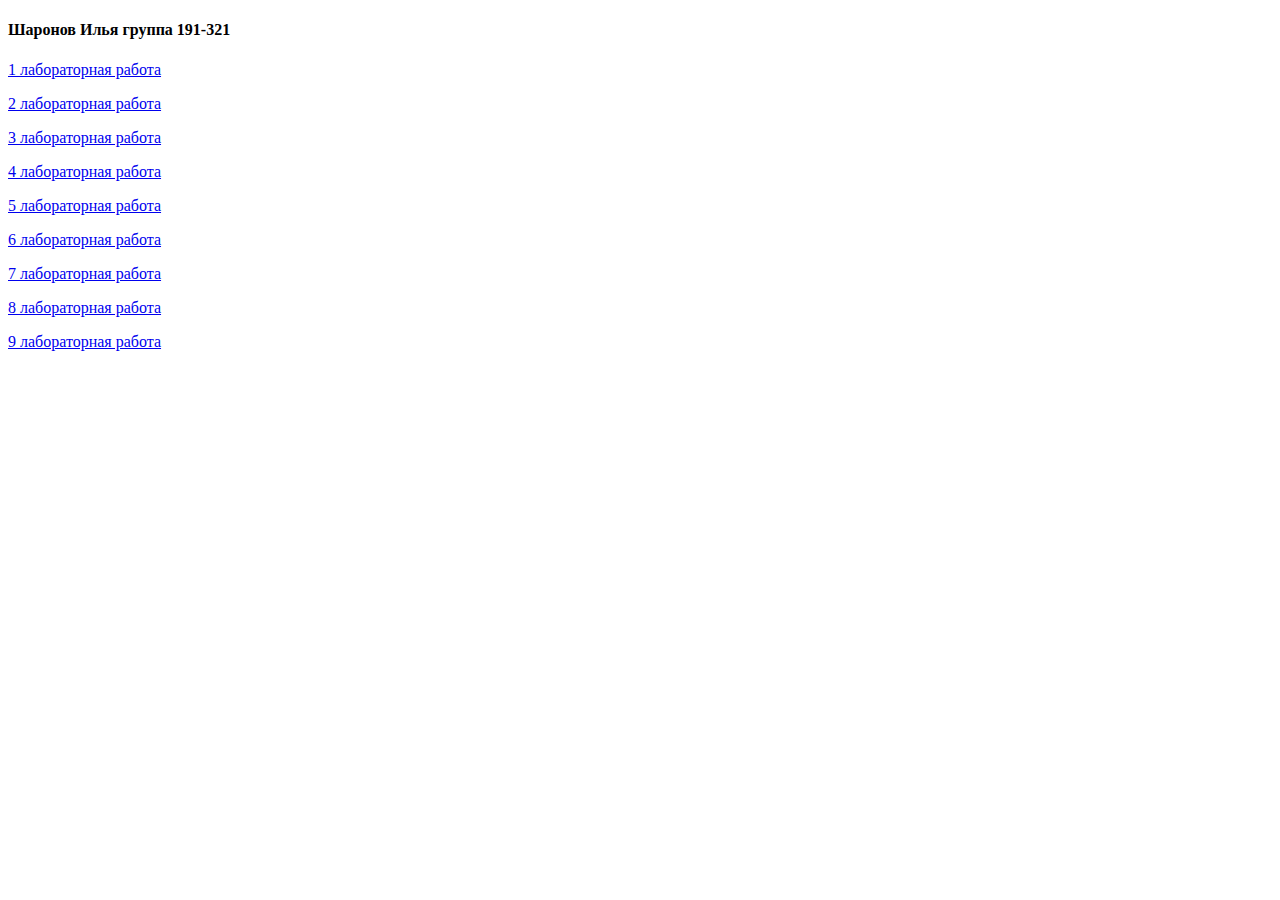
<file: index.html>
<!DOCTYPE html>
<html lang="ru">
<head>
    <meta charset="UTF-8">
    <meta name="viewport" content="width=device-width, initial-scale=1.0">
    <meta http-equiv="X-UA-Compatible" content="ie=edge">
    <title>Document</title>
</head>
<body>
    <h4>Шаронов Илья группа 191-321</h4>
    <p><a href="https://htmlacademy.ru/profile/id1175895">1 лабораторная работа</a></p>
    <p><a href="https://htmlacademy.ru/profile/id1175895">2 лабораторная работа</a></p>
    <p><a href="3lab/page.html">3 лабораторная работа</a></p>
    <p><a href="4lab/page.html">4 лабораторная работа</a></p>
    <p><a href="5laba/page.html">5 лабораторная работа</a></p>
    <p><a href="6lab/page.html">6 лабораторная работа</a></p>
    <p><a href="lab7/page.html">7 лабораторная работа</a></p>
    <p><a href="8laba/page.html">8 лабораторная работа</a></p>
    <p><a href="9lab/page.html">9 лабораторная работа</a></p>
</body>
</html>
</file>
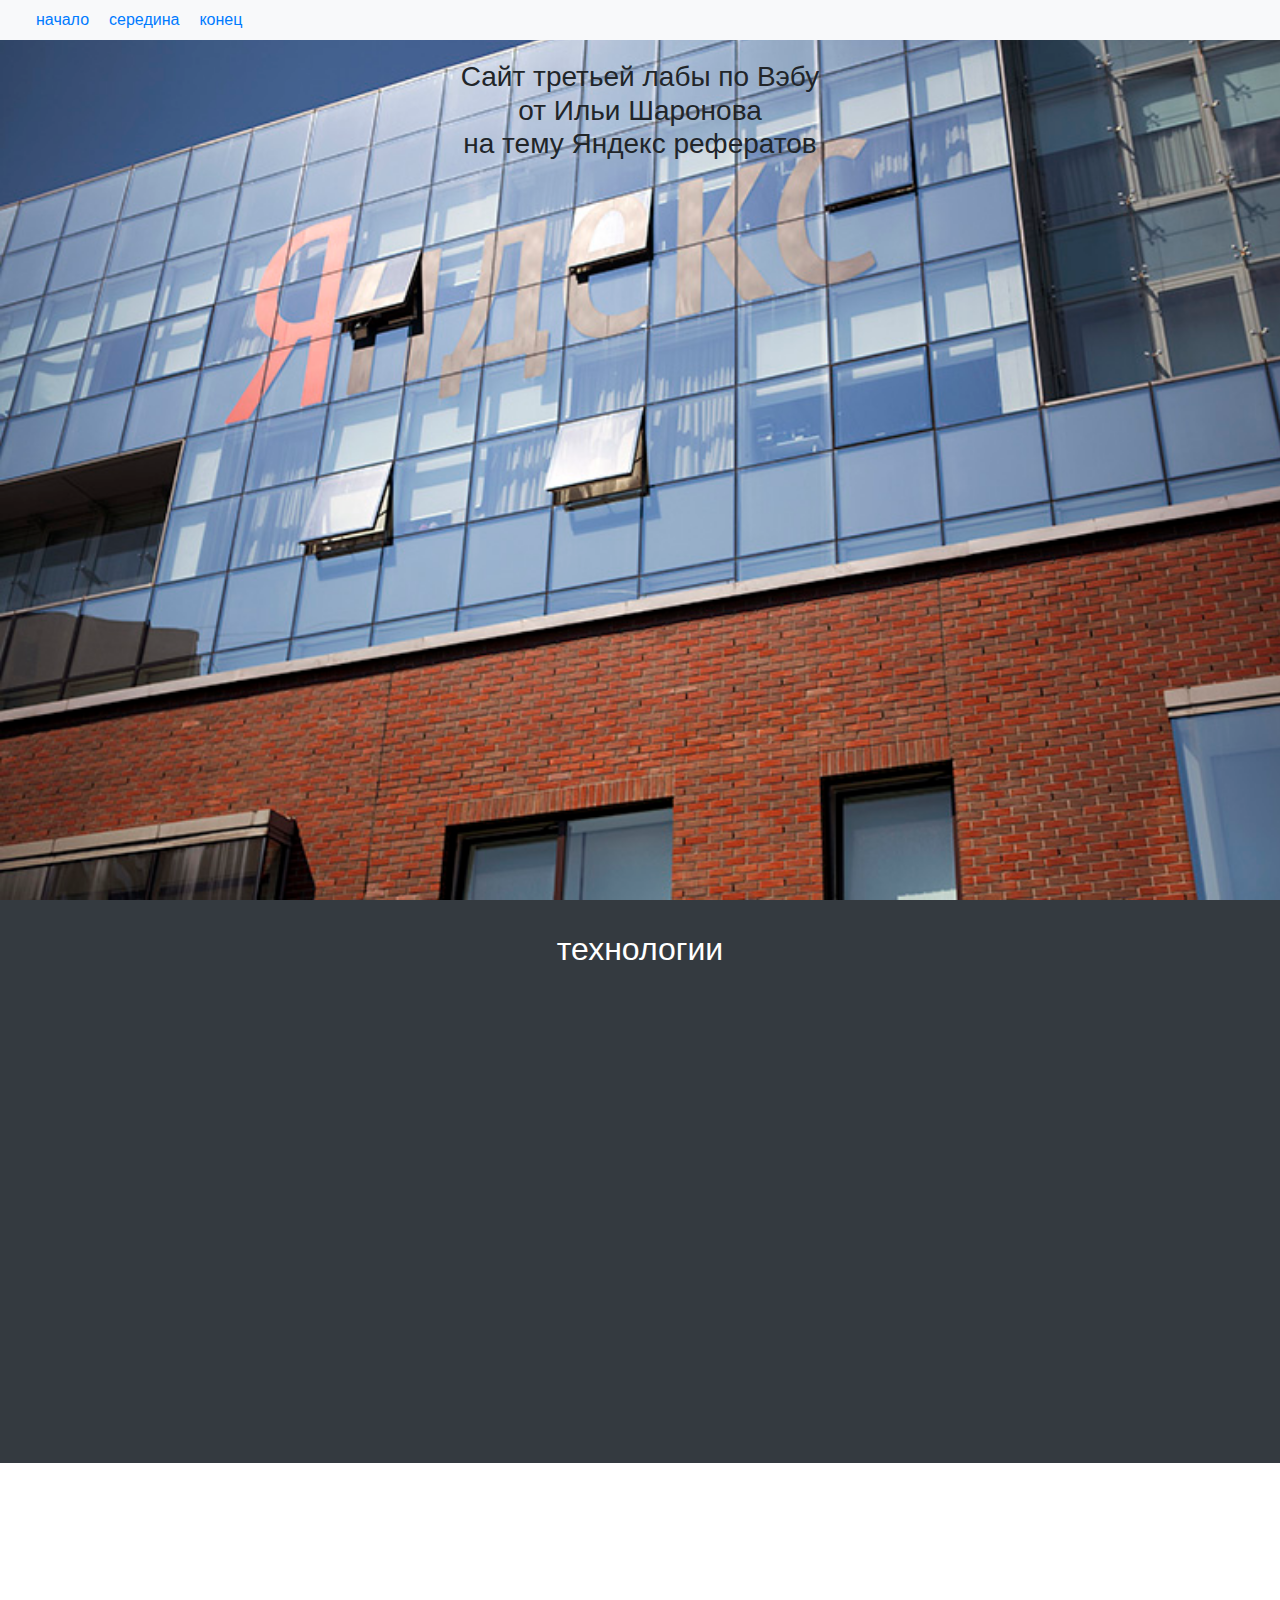
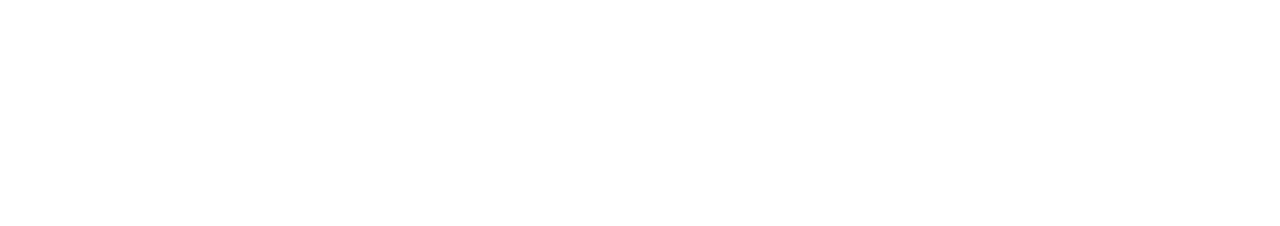
<file: 3lab/page.html>
<!DOCTYPE html>
<html lang="ru">
    <head>
        <meta charset="UTF-8">
        <meta name="viewport" content="width=device-width, initial-scale=1.0">
        <link rel="stylesheet" type="text/css" href="style.css">
        <link rel="stylesheet" type="text/css" href="wow-animation/animate.min.css">
        <link rel="stylesheet" href="https://stackpath.bootstrapcdn.com/bootstrap/4.4.1/css/bootstrap.min.css" integrity="sha384-Vkoo8x4CGsO3+Hhxv8T/Q5PaXtkKtu6ug5TOeNV6gBiFeWPGFN9MuhOf23Q9Ifjh" crossorigin="anonymous">
        <title>3laba</title>
    </head>
    <body>
        <header id="up">
            <nav class="navbar navbar-expand-lg navbar-light bg-light">
                <div class="ollapse navbar-collapse">
                    <ul class="navbar-nav">
                        <li class="nav-item"><a href="#up">начало</a></li>
                        <li class="nav-item"><a href="#middle">середина</a></li>
                        <li class="nav-item"><a href="#end">конец</a></li>
                    </ul>
                </div>
            </nav>
            <div class="text-center wow bounceInUp">
                <h3 id="onekek">Сайт третьей лабы по Вэбу<br>от Ильи Шаронова<br>на тему Яндекс рефератов</h3>
            </div>
        </header>
        <main class="bg-dark text-white" id="twokek">
            <section id="middle">
                <div class="container">
                    <div class="row text-center">
                        <div class="col-md-12">
                            <h2 id="threekek">технологии</h2>
                        </div>
                        <div class="col-12 col-md-4 col-sm-12 wow bounceInUp">
                            <h4>css фреймворк</h4>
                            <img src="img/bootstrap.png" alt="фреймворк" width=200>
                            <p>Bootstrap — свободный набор инструментов для создания сайтов и веб-приложений. Включает в себя HTML- и CSS-шаблоны оформления для типографики, веб-форм, кнопок, меток, блоков навигации и прочих компонентов веб-интерфейса.</p>
                        </div>
                        <div class="col-12 col-md-4 col-sm-12 wow bounceInUp" >
                            <h4>js библиотека</h4>
                            <img src="img/wow.gif" alt="библиотека" >
                            <p>Wow.js — маленькая библиотека, которая позволяет включать анимацию на определенном этапе прокрутки страницы. Весит очень мало, и к тому же полностью самостоятельна – то есть нет необходимости подключать jQuery или других монстров. Animate. CSS – скрипт, который непосредственно отвечает за саму анимацию.</p>
                        </div>
                        <div class="col-12 col-md-4 col-sm-12 wow bounceInUp" >
                            <h4>адаптивность сайта</h4>
                            <img src="img/adabtivnost.jpg" alt="адаптивность" width=200>
                            <p>Адаптивность личности – способность к адаптации, приспособлению человека к существующим в обществе требованиям и критериям оценки за счет присвоения норм и ценностей данного общества. Адаптация — процесс взаимопроникающий. Это значит, что способна изменяться не только личность, но и окружающая среда.                            </p>
                        </div>
                    </div>
                </div>
            </section>
        </main>
        <footer id="end">
            <div class="container">
                <div class="row">
                    <div class="col-12 wow bounceInUp">
                        <h2 class="text-center">О Яндекс.Рефераты</h2>
                        <p>
                            Служба Яндекс.Рефераты предназначена для студентов и школьников, дизайнеров и журналистов, создателей научных заявок и отчетов — для всех, кто относится к тексту, как к количеству знаков.<br><br>
                            Нажав на кнопку «Написать реферат», вы лично создаете уникальный текст, причем именно от вашего нажатия на кнопку зависит, какой именно текст получится — таким образом, авторские права на реферат принадлежат только вам.<br><br>
                            Теперь никто не сможет обвинить вас в плагиате, ибо каждый текст Яндекс.Рефератов неповторим.<br><br>
                            Текстами рефератов можно пользоваться совершенно бесплатно, однако при транслировании и предоставлении текстов в массовое пользование ссылка на Яндекс.Рефераты обязательна.
                        </p>
                    </div>
                </div>
            </div>
        </footer>


        <script src="wow-animation/wow.min.js"></script>
        <script>
            new WOW().init();
        </script>
    </body>
</html>
</file>
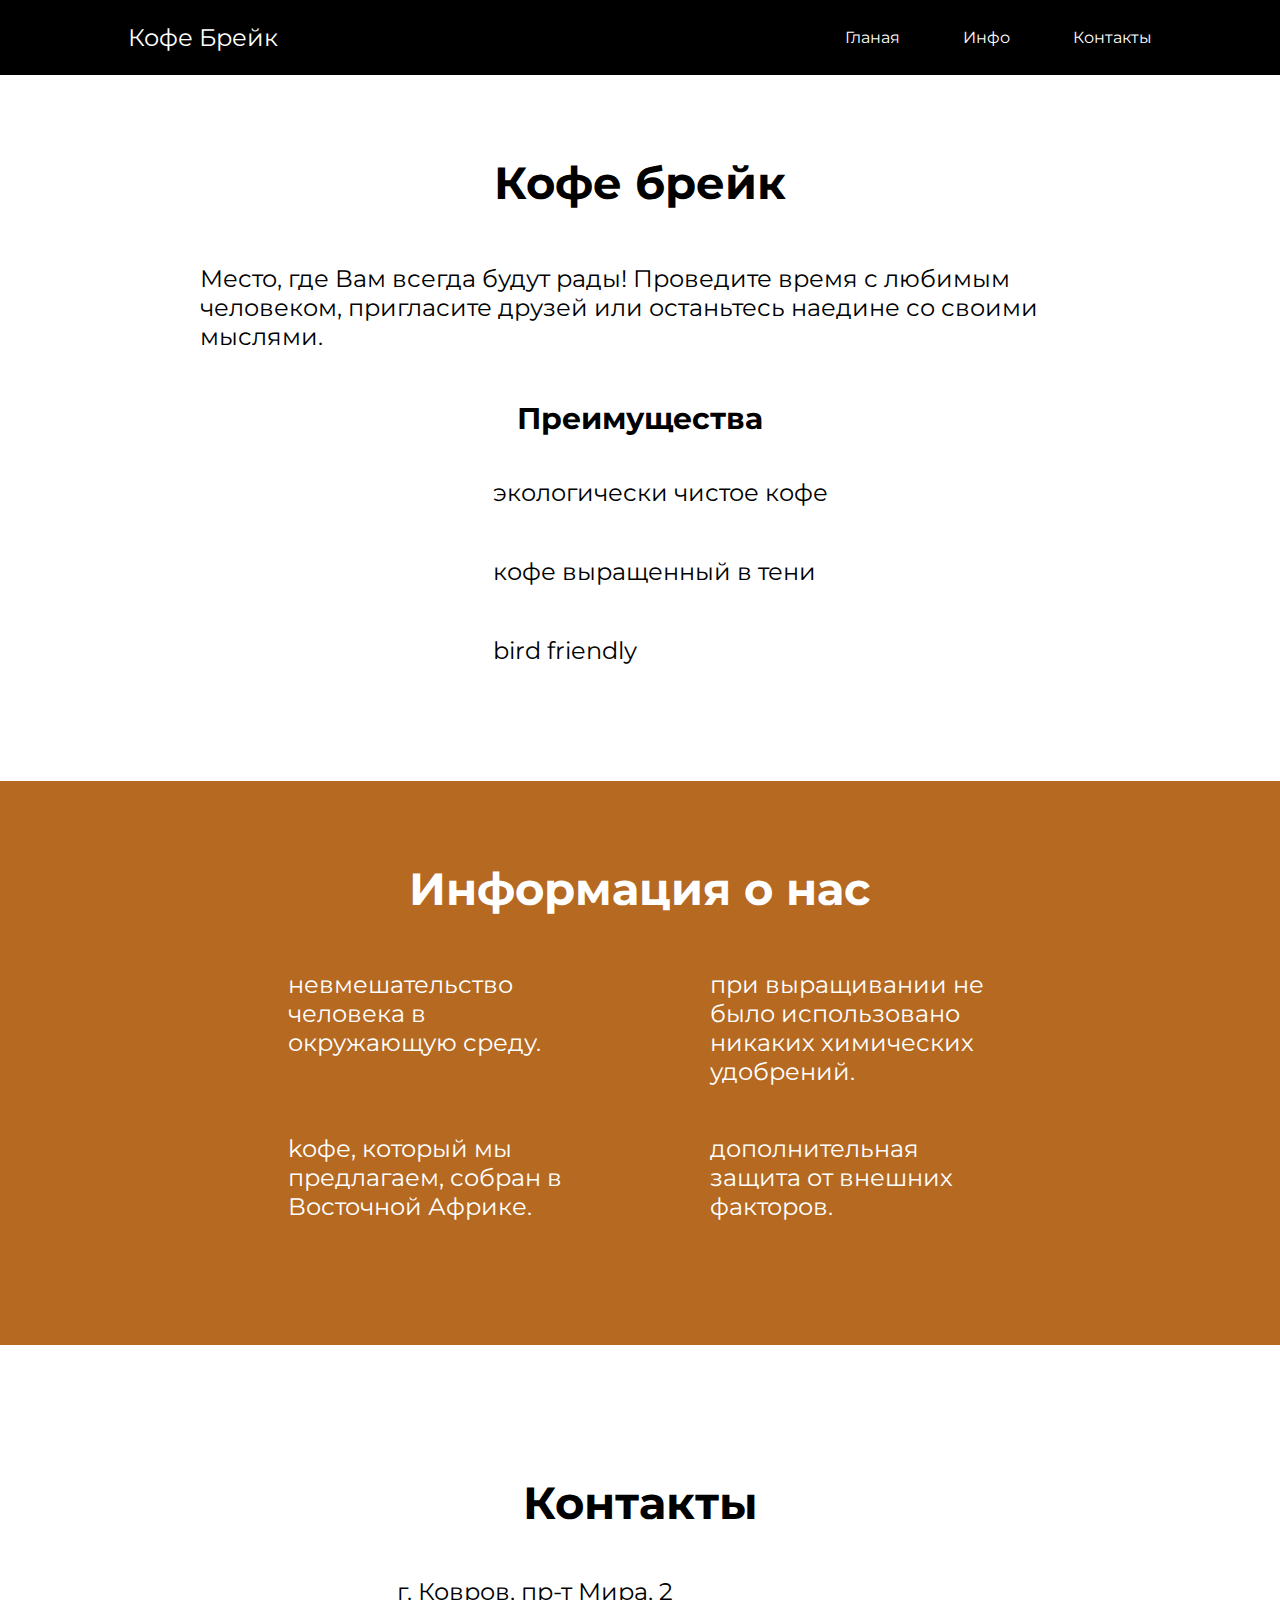
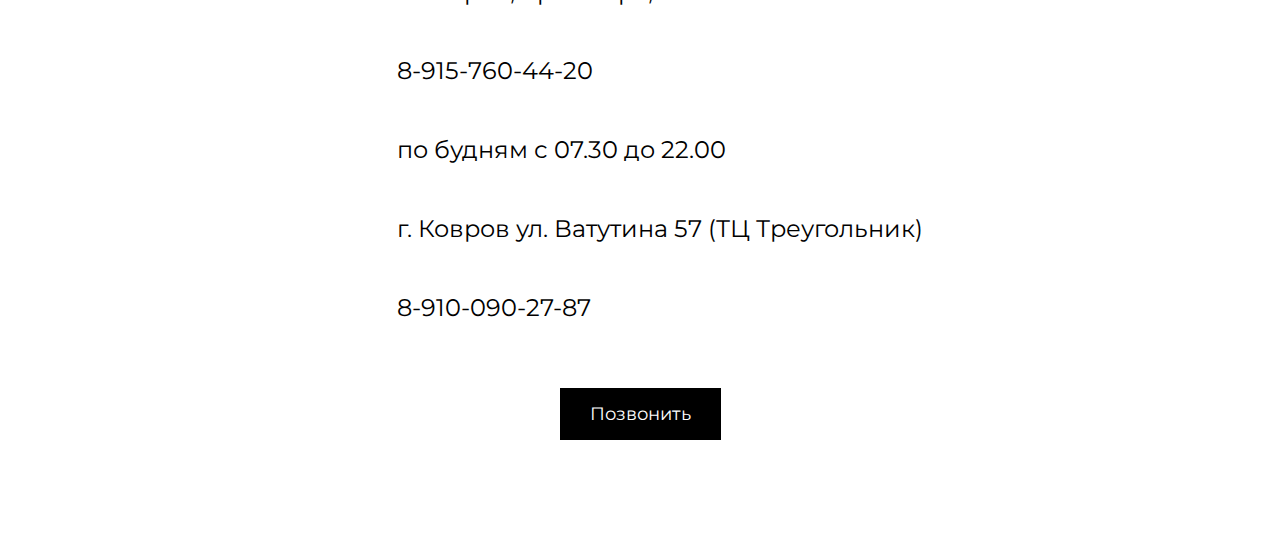
<file: 5laba/page.html>
<!DOCTYPE html>
<html lang="ru">
<head>
    <meta charset="UTF-8">
    <meta name="viewport" content="width=device-width, initial-scale=1.0">
    <link href="https://fonts.googleapis.com/css2?family=Montserrat:wght@400;500;900&display=swap" rel="stylesheet">
    <link rel="stylesheet" href="style.css">
    <link rel="stylesheet" type="text/css" media="print" href="print.css">
    <title>кофе брейк</title>
</head>
<body>
    <header>
        <div class="cont">
            <div class="logo">
                <p>Кофе Брейк</p>
            </div>
            <ul>
                <li><a href="#home">Гланая</a></li>
                <li><a href="#info">Инфо</a></li>
                <li><a href="#contacts">Контакты</a></li>
            </ul>
        </div>
    </header>

    <section id="home">
        <h1>Кофе брейк</h1>
        <p>Место, где Вам всегда будут рады! Проведите время с любимым человеком, пригласите друзей или останьтесь наедине со своими мыслями.</p>
        <h2>Преимущества</h2>
        <ul>
            <li>экологически чистое кофе</li>
            <li>кофе выращенный в тени</li>
            <li>bird friendly</li>
        </ul>
    </section>

    <section id="info">
        <h1>Информация о нас</h1>
        <div class="block">
            <div class="left">
                <div class="top">
                    <p>невмешательство человека в окружающую среду.</p>
                </div>
                <div class="bottom">
                    <p>kофе, который мы предлагаем, собран в Восточной Африке.</p>
                </div>
            </div>
            <div class="right">
                <div class="top">
                    <p>при выращивании не было использовано никаких химических удобрений.</p>
                </div>
                <div class="bottom">
                    <p>дополнительная защита от внешних факторов.</p>
                </div>
            </div>
        </div>
    </section>
    
    <footer id="contacts">
        <h1>Контакты</h1>
        <ul>
            <li>г. Ковров, пр-т Мира, 2</li>
            <li>8-915-760-44-20</li>
            <li>по будням с 07.30 до 22.00</li>
            <li>г. Ковров ул. Ватутина 57 (ТЦ Треугольник)</li>
            <li>8-910-090-27-87</li>
        </ul>
        <a class="btn" href="https://vk.com/coffee_break33">Позвонить</a>
    </footer>
</body>
</html>
</file>
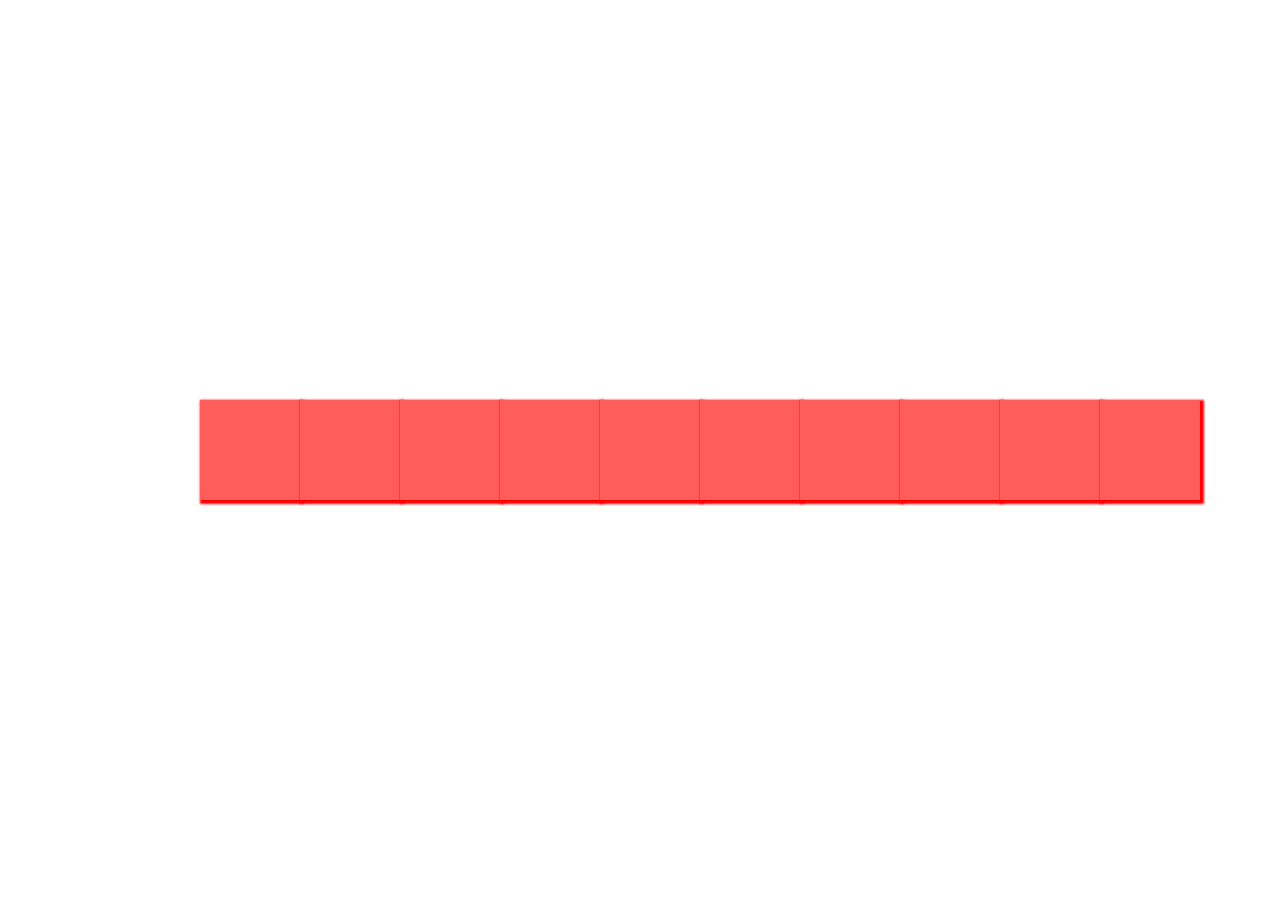
<file: 6lab/page.html>
<!DOCTYPE html>
<html lang="ru">
<head>
    <meta charset="UTF-8">
    <link rel="stylesheet" href="style.css">
    <meta name="viewport" content="width=device-width, initial-scale=1.0">
    <title>6 лабораторная</title>
</head>
<body>
    <div class="box box1"></div>
    <div class="box box2"></div>
    <div class="box box3"></div>
    <div class="box box4"></div>
    <div class="box box5"></div>
    <div class="box box6"></div>
    <div class="box box7"></div>
    <div class="box box8"></div>
    <div class="box box9"></div>
    <div class="box box10"></div>
</body>
</html>
</file>
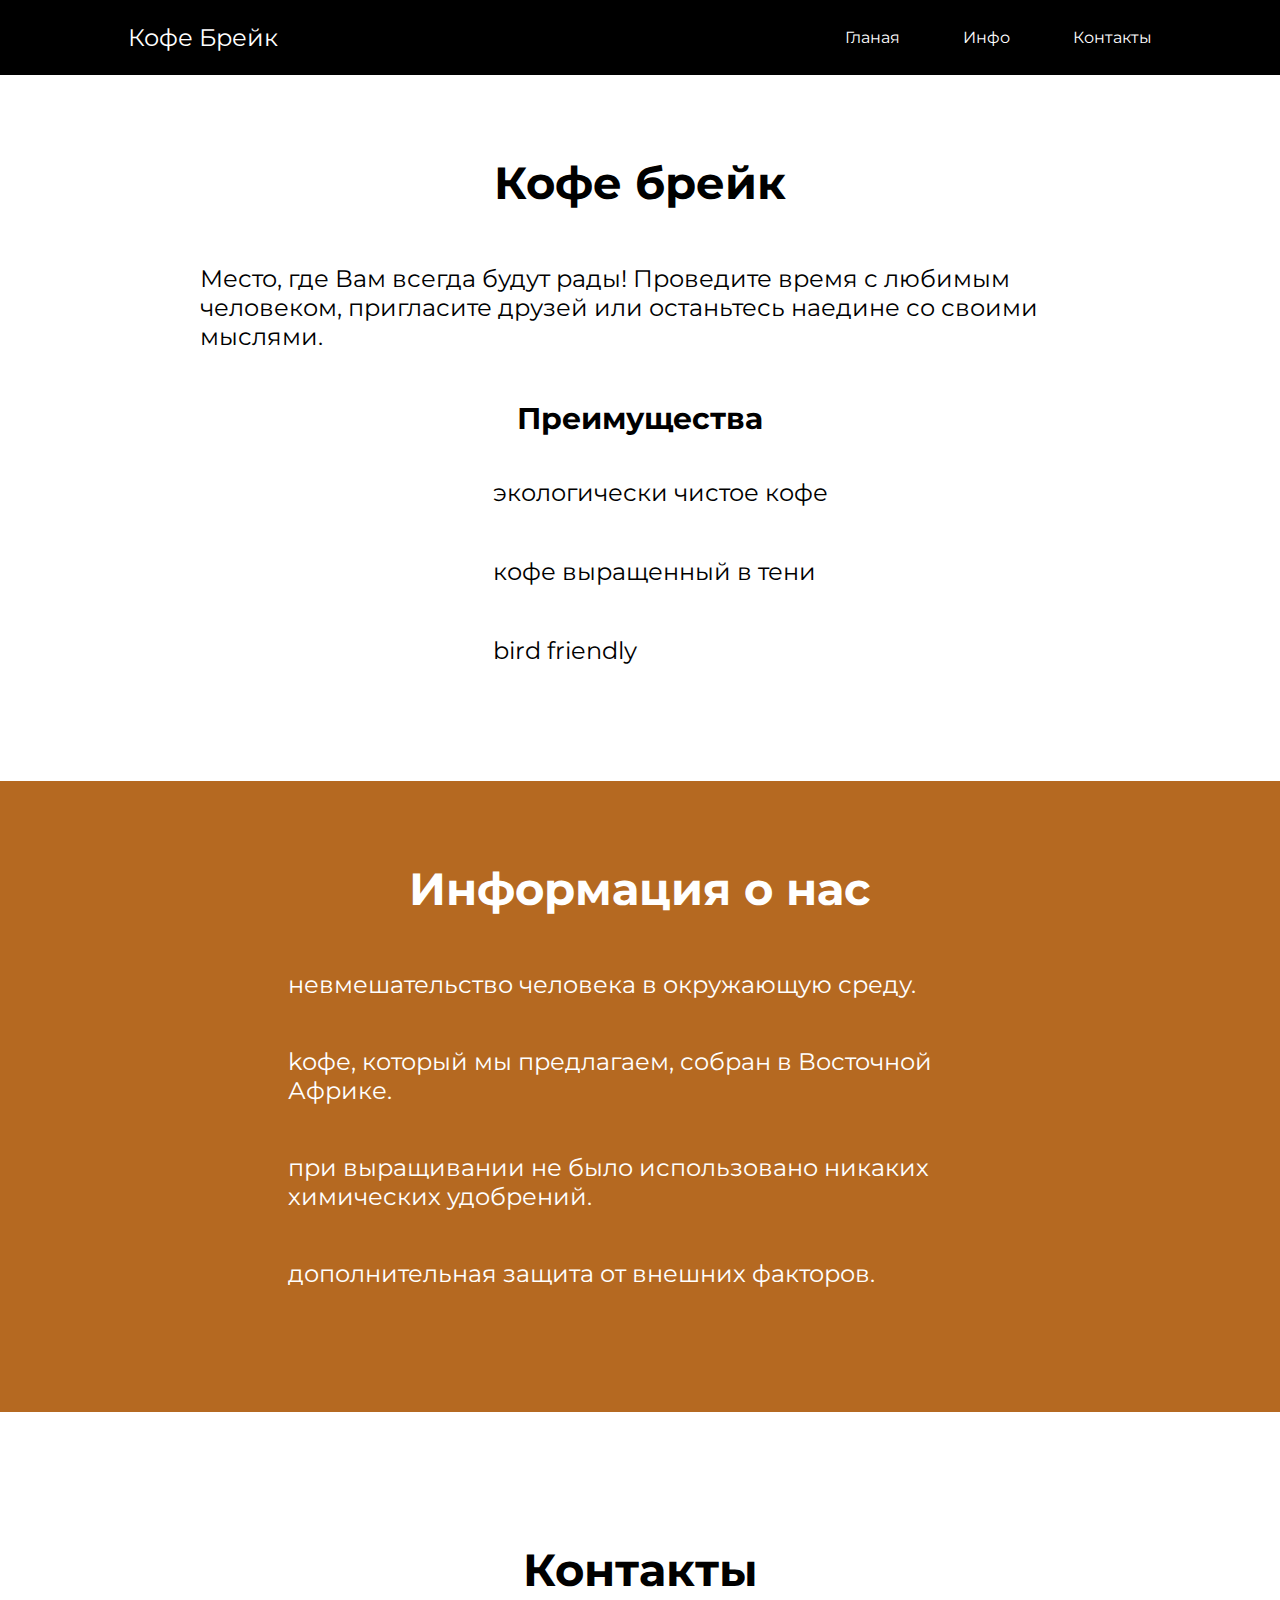
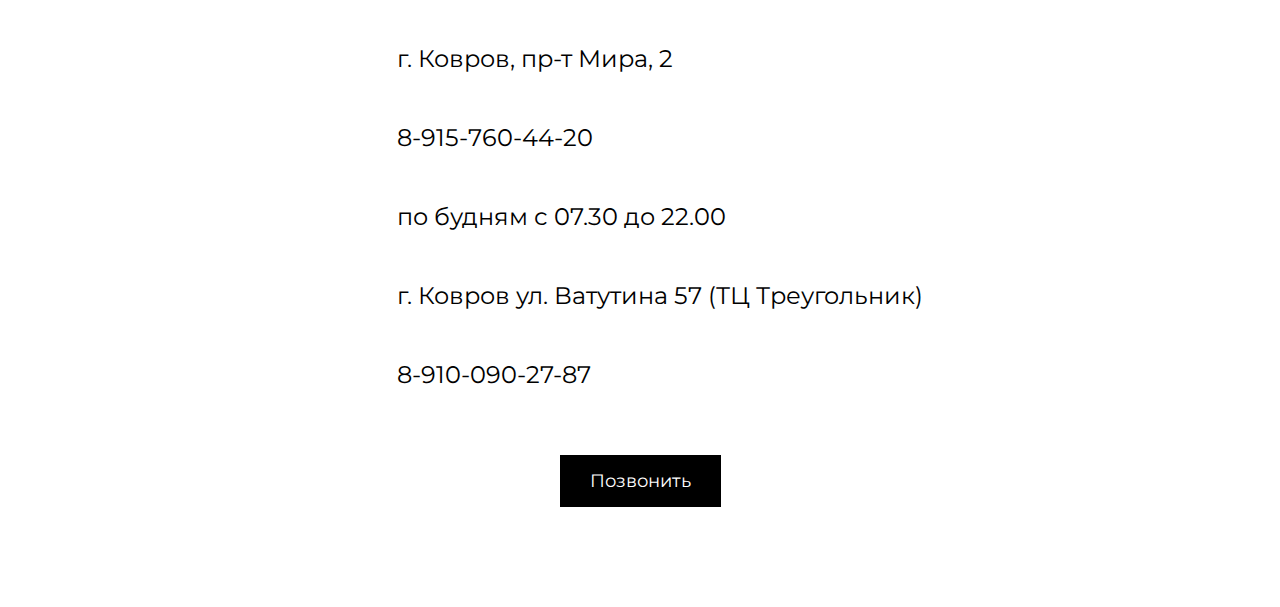
<file: 8laba/page.html>
<!DOCTYPE html>
<html lang="ru">
<head>
    <meta charset="UTF-8">
    <meta name="viewport" content="width=device-width, initial-scale=1.0">
    <link href="https://fonts.googleapis.com/css2?family=Montserrat:wght@400;500;900&display=swap" rel="stylesheet">
    <link rel="stylesheet" href="style.css">
    <title>кофе брейк</title>
</head>
<body>
    <header>
        <div class="cont">
            <div class="logo">
                <p>Кофе Брейк</p>
            </div>
            <ul>
                <li><a href="#home">Гланая</a></li>
                <li><a href="#info">Инфо</a></li>
                <li><a href="#contacts">Контакты</a></li>
            </ul>
        </div>
    </header>

    <section id="home">
        <h1>Кофе брейк</h1>
        <p>Место, где Вам всегда будут рады! Проведите время с любимым человеком, пригласите друзей или останьтесь наедине со своими мыслями.</p>
        <h2>Преимущества</h2>
        <ul>
            <li>экологически чистое кофе</li>
            <li>кофе выращенный в тени</li>
            <li>bird friendly</li>
        </ul>
    </section>

    <section id="info">
        <h1>Информация о нас</h1>
        <div class="block">
                    <p>невмешательство человека в окружающую среду.</p>
                    <p>kофе, который мы предлагаем, собран в Восточной Африке.</p>
                    <p>при выращивании не было использовано никаких химических удобрений.</p>
                    <p>дополнительная защита от внешних факторов.</p>
            
        </div>
    </section>
    
    <footer id="contacts">
        <h1>Контакты</h1>
        <ul>
            <li>г. Ковров, пр-т Мира, 2</li>
            <li>8-915-760-44-20</li>
            <li>по будням с 07.30 до 22.00</li>
            <li>г. Ковров ул. Ватутина 57 (ТЦ Треугольник)</li>
            <li>8-910-090-27-87</li>
        </ul>
        <a class="btn" href="https://vk.com/coffee_break33">Позвонить</a>
    </footer>
</body>
</html>
</file>
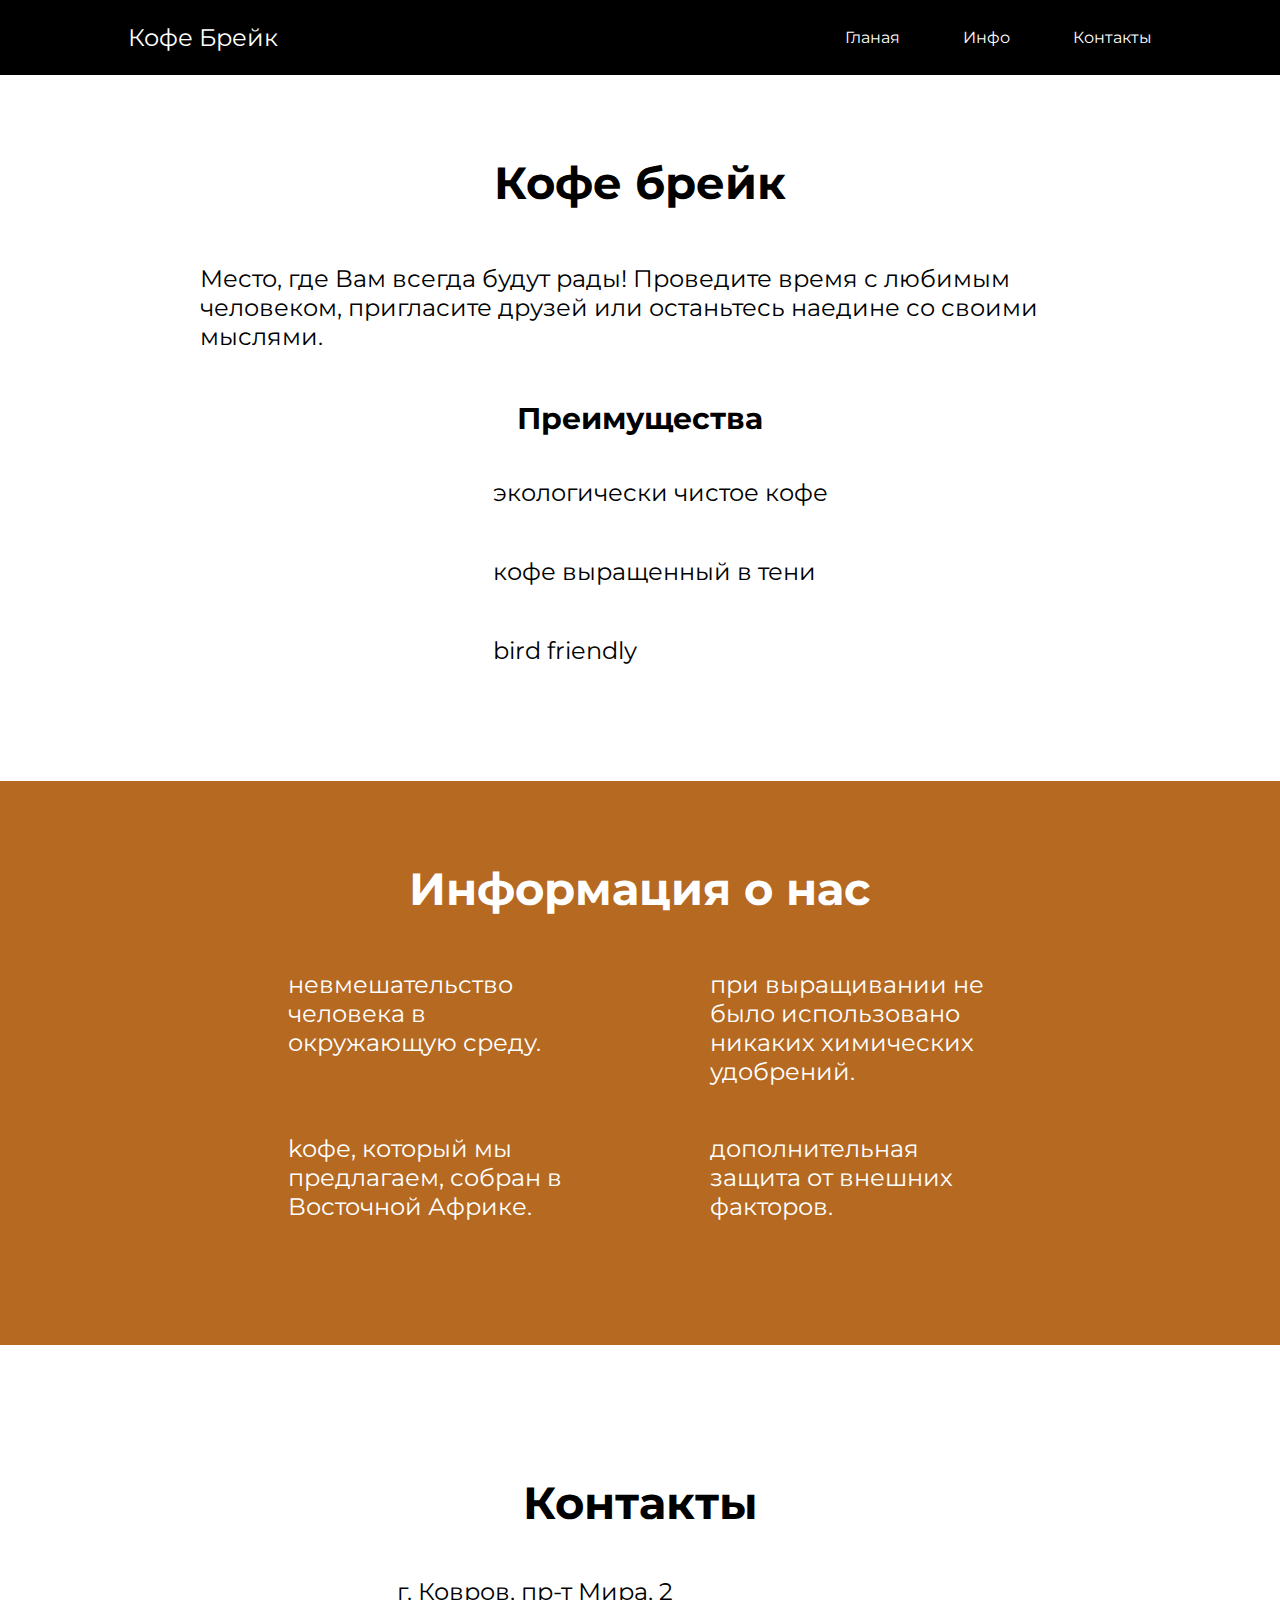
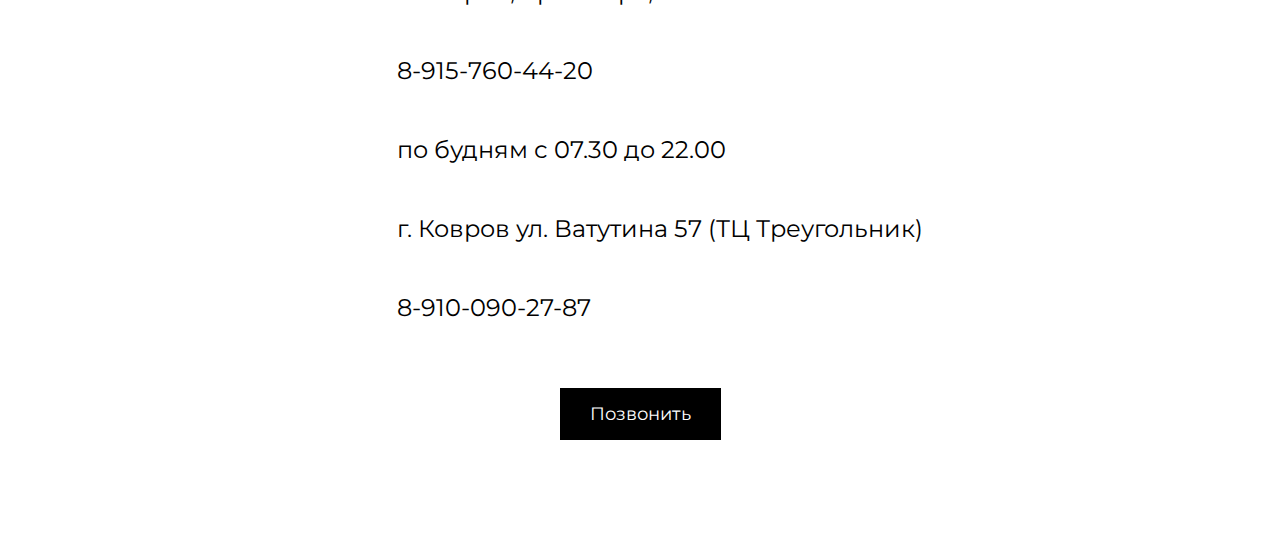
<file: 9lab/page.html>
<!DOCTYPE html>
<html lang="ru">
<head>
    <meta charset="UTF-8">
    <meta name="viewport" content="width=device-width, initial-scale=1.0">
    <link href="https://fonts.googleapis.com/css2?family=Montserrat:wght@400;500;900&display=swap" rel="stylesheet">
    <link rel="stylesheet" href="style.css">
    <title>кофе брейк</title>
</head>
<body>
    <header>
        <div class="cont">
            <div class="logo">
                <p>Кофе Брейк</p>
            </div>
            <ul>
                <li><a href="#home">Гланая</a></li>
                <li><a href="#info">Инфо</a></li>
                <li><a href="#contacts">Контакты</a></li>
            </ul>
        </div>
    </header>

    <section id="home">
        <h1>Кофе брейк</h1>
        <p>Место, где Вам всегда будут рады! Проведите время с любимым человеком, пригласите друзей или останьтесь наедине со своими мыслями.</p>
        <h2>Преимущества</h2>
        <ul>
            <li>экологически чистое кофе</li>
            <li>кофе выращенный в тени</li>
            <li>bird friendly</li>
        </ul>
    </section>

    <section id="info">
        <h1>Информация о нас</h1>
        <div class="block">
            <div class="left">
                <div class="top">
                    <p>невмешательство человека в окружающую среду.</p>
                </div>
                <div class="bottom">
                    <p>kофе, который мы предлагаем, собран в Восточной Африке.</p>
                </div>
            </div>
            <div class="right">
                <div class="top">
                    <p>при выращивании не было использовано никаких химических удобрений.</p>
                </div>
                <div class="bottom">
                    <p>дополнительная защита от внешних факторов.</p>
                </div>
            </div>
        </div>
    </section>
    
    <footer id="contacts">
        <h1>Контакты</h1>
        <ul>
            <li>г. Ковров, пр-т Мира, 2</li>
            <li>8-915-760-44-20</li>
            <li>по будням с 07.30 до 22.00</li>
            <li>г. Ковров ул. Ватутина 57 (ТЦ Треугольник)</li>
            <li>8-910-090-27-87</li>
        </ul>
        <a class="btn" href="https://vk.com/coffee_break33">Позвонить</a>
    </footer>
</body>
</html>
</file>
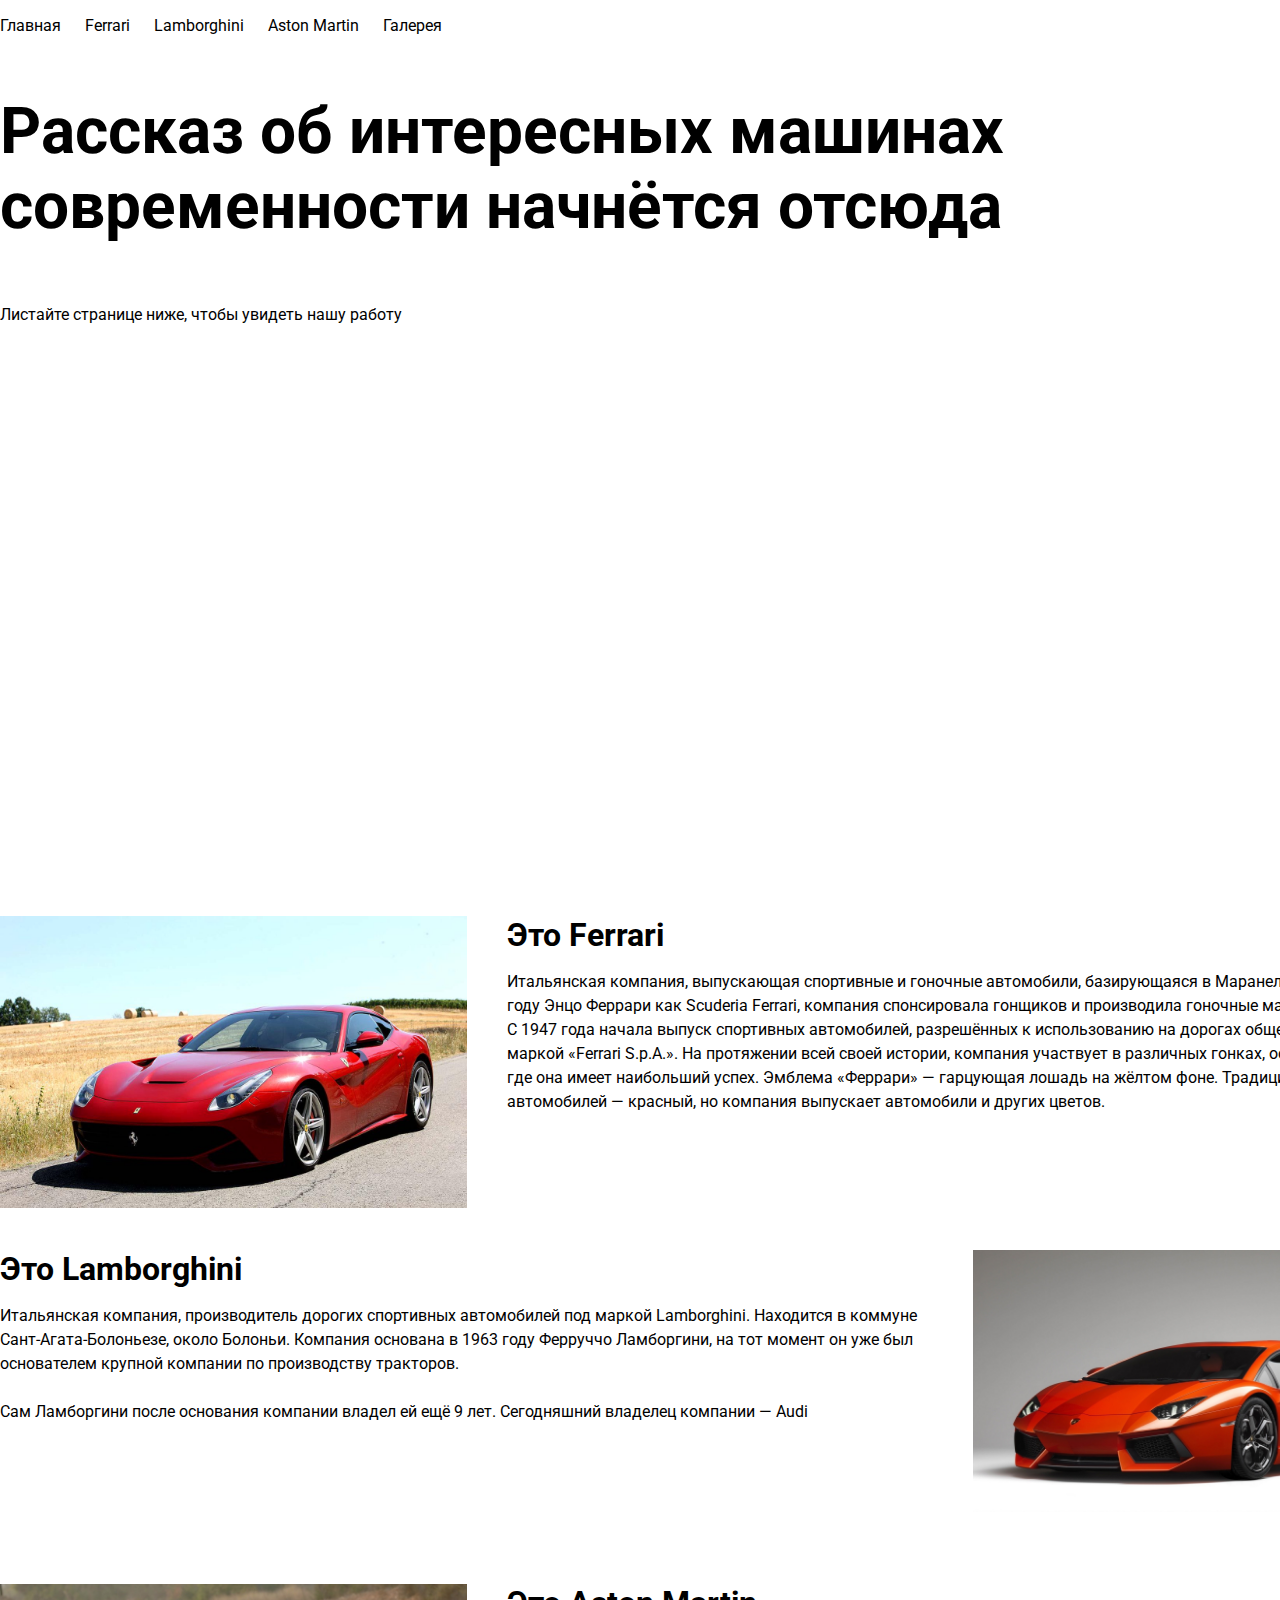
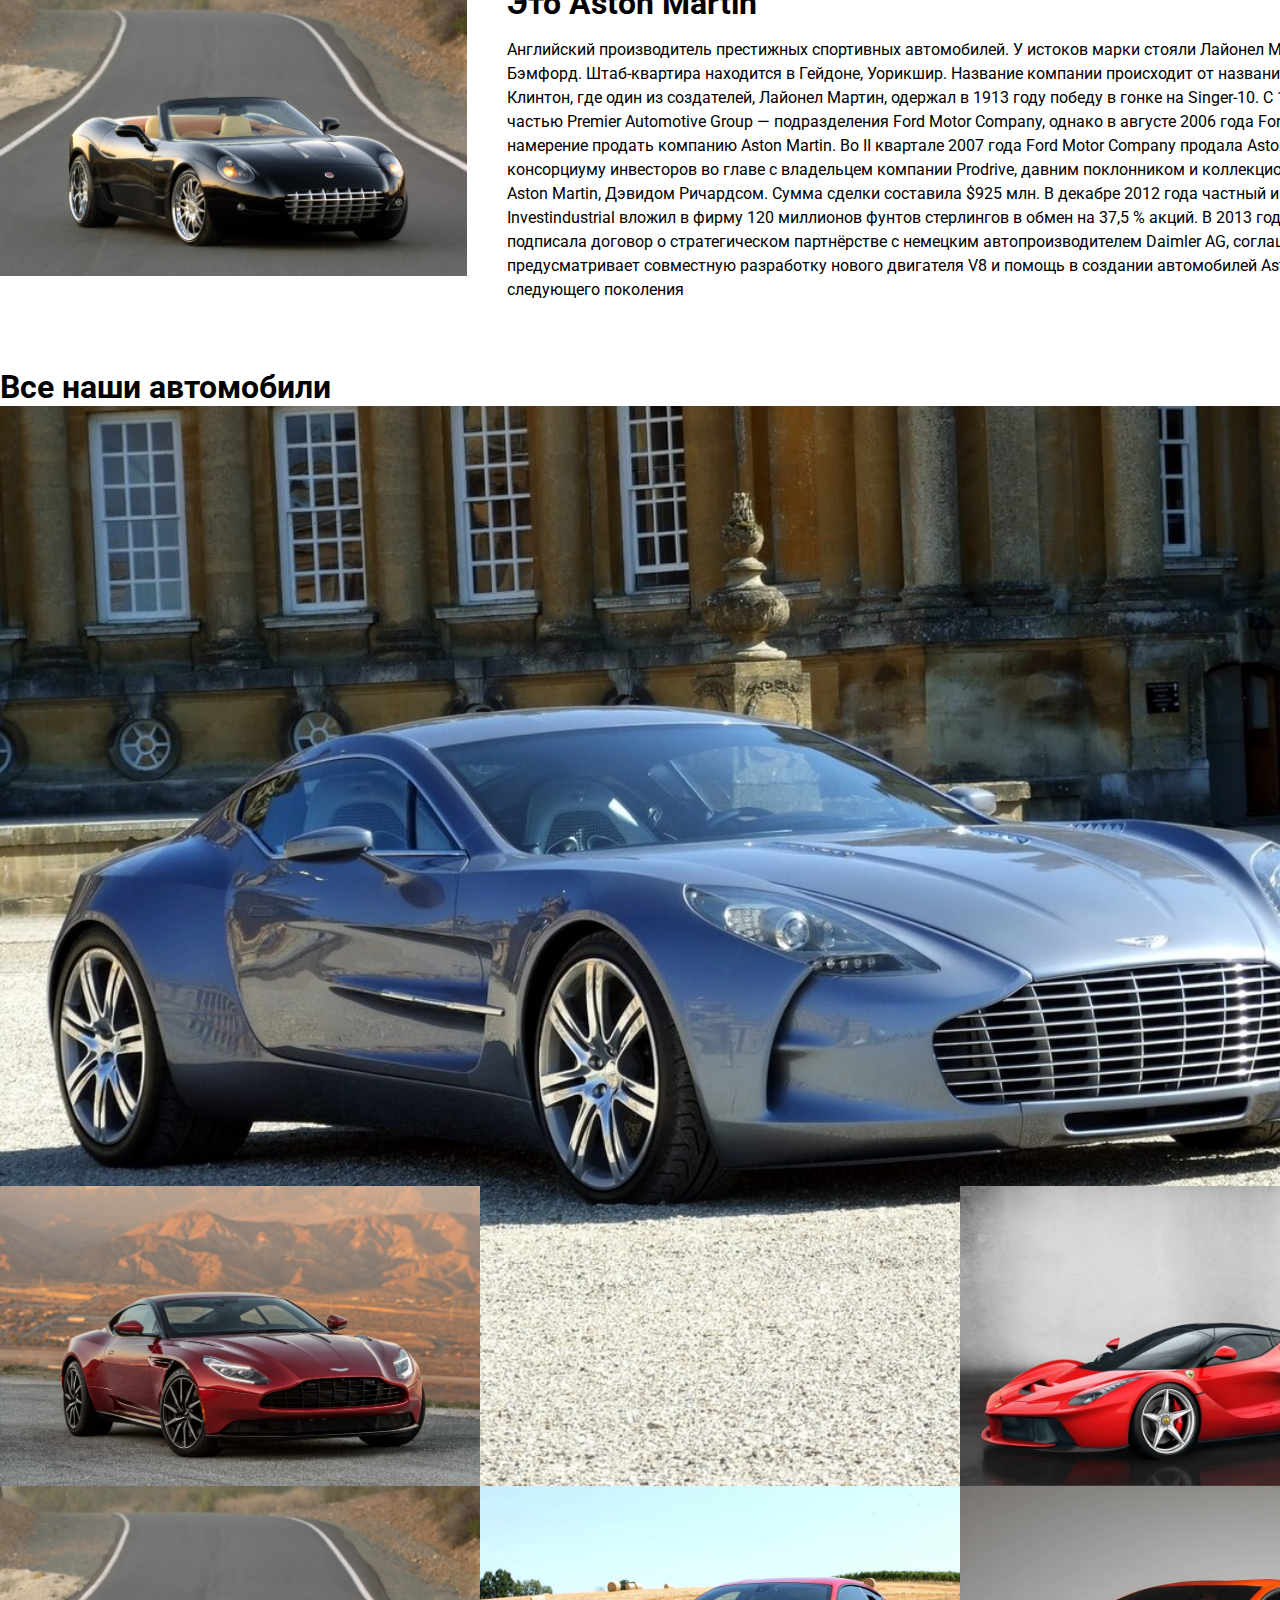
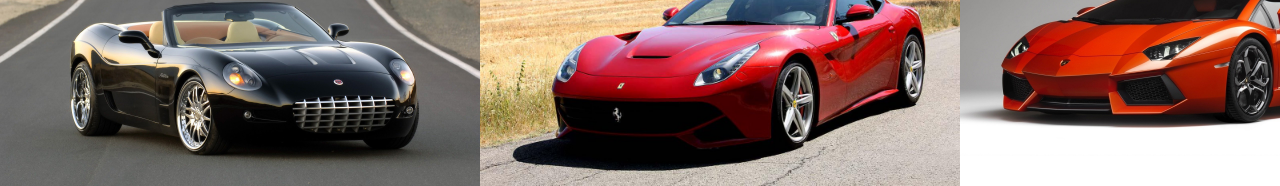
<file: lab7/page.html>
<!DOCTYPE html>
<html lang="ru">
<head>
    <meta charset="UTF-8">
    <meta name="viewport" content="width=device-width, initial-scale=1.0">
    <link rel="stylesheet" href="style.css">
    <link href="https://fonts.googleapis.com/css2?family=Roboto:wght@400;500;900&display=swap" rel="stylesheet">
    <title>Document</title>
</head>
<body>
    <header id="top">
        <div class="container">
            <nav>
                <ul>
                    <li><a href="#top">Главная</a></li>
                    <li><a href="#one">Ferrari</a></li>
                    <li><a href="#two">Lamborghini</a></li>
                    <li><a href="#three">Aston Martin</a></li>
                    <li><a href="#four">Галерея</a></li>
                </ul>
            </nav>
            <div class="grid">
                <h1>Рассказ об интересных машинах современности начнётся отсюда</h1>
                <p>Листайте странице ниже, чтобы увидеть нашу работу</p>
            </div>
        </div>
    </header>

   

    <section>
        <div class="container" id="three_in_one">
            <div class="block1 right">
                <img src="img/car4.jpg" alt="ferrari">
                <div class="block">
                    <h2 id="one">Это Ferrari</h2>
                    <p>Итальянская компания, выпускающая спортивные и гоночные автомобили, базирующаяся в Маранелло. Основана в 1947 году Энцо Феррари как Scuderia Ferrari, компания спонсировала гонщиков и производила гоночные машины до 1947 года. С 1947 года начала выпуск спортивных автомобилей, разрешённых к использованию на дорогах общего пользования, под маркой «Ferrari S.p.A.». На протяжении всей своей истории, компания участвует в различных гонках, особенно в Формуле-1, где она имеет наибольший успех. Эмблема «Феррари» — гарцующая лошадь на жёлтом фоне. Традиционный цвет автомобилей — красный, но компания выпускает автомобили и других цветов.</p>
                </div>
            </div>
            <div class="block2 left">
                <div class="kek">
                    <h2 id="two">Это Lamborghini</h2>
                    <p>Итальянская компания, производитель дорогих спортивных автомобилей под маркой Lamborghini. Находится в коммуне Сант-Агата-Болоньезе, около Болоньи. Компания основана в 1963 году Ферруччо Ламборгини, на тот момент он уже был основателем крупной компании по производству тракторов. <br><br>   Сам Ламборгини после основания компании владел ей ещё 9 лет. Сегодняшний владелец компании — Audi</p>
                </div>
                <img src="img/car5.jpg" alt="lamborghini">
            </div>
            <div class="block3 right">
                <img src="img/car3.jpg" alt="lamborghini">
                <div class="kek">
                    <h2 id="three">Это Aston Martin</h2>
                    <p>Aнглийский производитель престижных спортивных автомобилей. У истоков марки стояли Лайонел Мартин и Роберт Бэмфорд. Штаб-квартира находится в Гейдоне, Уорикшир. Название компании происходит от названия холма Астон-Клинтон, где один из создателей, Лайонел Мартин, одержал в 1913 году победу в гонке на Singer-10. С 1994 года являлся частью Premier Automotive Group — подразделения Ford Motor Company, однако в августе 2006 года Ford опубликовал намерение продать компанию Aston Martin. Во II квартале 2007 года Ford Motor Company продала Aston Martin консорциуму инвесторов во главе с владельцем компании Prodrive, давним поклонником и коллекционером автомобилей Aston Martin, Дэвидом Ричардсом. Сумма сделки составила $925 млн. В декабре 2012 года частный инвестиционный фонд Investindustrial вложил в фирму 120 миллионов фунтов стерлингов в обмен на 37,5 % акций. В 2013 году Aston Martin подписала договор о стратегическом партнёрстве с немецким автопроизводителем Daimler AG, соглашение предусматривает совместную разработку нового двигателя V8 и помощь в создании автомобилей Aston Martin следующего поколения</p>
                </div>
            </div>
        </div>
    </section>

    <section id="four">
        <div class="container">
            <h2>Все наши автомобили</h2>
            <div class="gallery">
                <img src="img/car1.jpg" alt="" class="box1">
                <img src="img/car2.jpg" alt="" class="box2">
                <img src="img/car3.jpg" alt="" class="box3">
                <img src="img/car4.jpg" alt="" class="box4">
                <img src="img/car5.jpg" alt="" class="box5">
                <img src="img/car6.jpg" alt="" class="box6">
            </div>
        </div>
    </section>

</body>
</html>
</file>
<file: 3lab/style.css>
header{
    height: 100vh;
    background:url(img/fon.jpg) no-repeat no-repeat ;
    background-size: cover;
}
li{
    margin-left: 20px;
}
h3#onekek{
    margin-top: 20px;
}
main#twokek{
    padding-top: 30px;
    padding-bottom: 30px;
}
h2#threekek{
    margin-bottom: 20px;
}
footer{
    padding-top: 30px;
    padding-bottom: 30px;
}
</file>
<file: 5laba/style.css>
body{margin:0;padding:0;font-family:Montserrat,sans-serif}body h1{font-size:45px}body a{text-decoration-line:none}body a:hover{text-decoration:none;text-decoration-line:none}body a:visited{text-decoration-line:none;text-decoration:none;color:#000}body ul{list-style:none}header{width:100vw;height:75px;background-color:#000;color:#fff;display:flex;align-items:center;justify-content:center}header .cont{width:80%;display:flex;align-items:center;justify-content:space-between}header a{color:#fff}header .logo{display:flex;align-items:center}header .logo p{margin:0;font-size:24px}header ul{padding:0;width:30%;display:flex;align-items:center;justify-content:space-between}header ul li{margin:0;padding:0}section#home{margin-top:50px;display:flex;flex-direction:column;align-items:center;padding:0 200px}section#home p{font-size:24px}section#home h2{font-size:30px}section#home li{font-size:24px;margin-bottom:50px}section#info{margin-top:50px;display:flex;flex-direction:column;align-items:center;padding:50px 200px 100px;background-color:#b56921;color:#fff}section#info p{font-size:24px}section#info h2{font-size:30px}section#info li{font-size:24px;margin-bottom:50px}section#info .block{width:80%;display:flex;justify-content:space-between;flex-direction:row}section#info .block .left,section#info .block .right{width:40%;display:flex;flex-direction:column;justify-content:space-between}footer{margin-top:50px;display:flex;flex-direction:column;align-items:center;padding:50px 200px 100px}footer p{font-size:24px}footer h2{font-size:30px}footer li{font-size:24px;margin-bottom:50px}footer a.btn{font-size:18px;padding:15px 30px;color:#fff;background-color:#000;border:0}footer a.btn:hover{background-color:gray}
</file>
<file: 5laba/print.css>
section#info{page-break-before: always;}
header{display: none;}
a{display: none;}
section{
    page-break-inside: avoid;
}
li{
    color: #000;
    font-size: 14pt !important; 
}
p{
    font-size: 16pt !important; 
    color: #000;
}
h2{
    margin: 0;
    font-size: 28pt !important; 
    color: #000;
}
h1{
    margin: 0;
    font-size: 32pt !important; 
    color: #000;
}
section#info{
    padding: 0;
    margin-top: 0;
    background-color: #fff;
}
section#home{
    margin-top: 0;
}
footer#contacts{
    margin-top: 0;
    padding: 0;
}
section#home > li{
    margin-bottom: 20 !important;
}
section#home > ul > li:last-child{
    margin-bottom: 0;
}


footer > ul > li{
    margin-bottom: 20px;
}
</file>
<file: 6lab/style.css>
body{
    margin: 0;
    box-sizing: border-box;
    padding: 0;
    display: flex;
    justify-content: center;
    align-items: center;
    height: 100vh;
}
.box{
    width: 100px;
    height: 100px;
    background-color: rgb(255, 92, 92);
    margin-right: 20px;
    position: absolute;
    transition: .3s;
    box-shadow: 2px 2px 2px 2px red;
    
}
.box:hover{
    background-color: black;
}
.box1{
    animation: 5s 2s box1 infinite; 
    left: 200px;
}
.box2{
    animation: 5s 2s box2 infinite; 
    left: 300px;
}
.box3{
    animation: 5s 2s box3 infinite; 
    left: 400px;
}
.box4{
    animation: 5s 2s box4 infinite; 
    left: 500px;
}
.box5{
    animation: 5s 2s box5 infinite; 
    left: 600px;
}
.box6{
    animation: 5s 2s box6 infinite; 
    left: 700px;
}
.box7{
    animation: 5s 2s box7 infinite; 
    left: 800px;
}
.box8{
    animation:5s  2s box8 infinite; 
    left: 900px;
}
.box9{
    animation: 5s 2s box9 infinite; 
    left: 1000px;
}
.box10{
    left: 1100px;
    animation: 5s 2s box10 infinite; 
}
@keyframes box1{
    50%{
        height: 400px;
        width: 50px;
    }
}
@keyframes box2{
    50%{
        height: 350px;
        width: 50px;
        transform:  translateX(-25px) translateY(20px) rotate(27deg);
    }
}
@keyframes box3{
    50%{
        height: 400px;
        width: 50px;
        transform:  translateX(-45px);
    }
}
@keyframes box4{
    50%{
        height: 400px;
        width: 50px;
        transform:  translateX(-25px) rotate(15deg);
    }
}
@keyframes box5{
    50%{
        height: 400px;
        width: 50px;
        transform:  rotate(-15deg);
    }
}
@keyframes box6{
    50%{
        height: 400px;
        width: 50px;
        transform: translateX(20px);
    }
}
@keyframes box7{
    50%{
        height: 150px;
        width: 150px;
        border-radius: 100%;
        border-bottom-left-radius: 0;
        border-top-left-radius: 0;
        transform: translateX(-60px) translateY(95px);
        background-color: transparent;
        border: 30px solid rgb(255, 92, 92);
    }
}
@keyframes box8{
    50%{
        height: 240px;
        width: 50px;
        transform: translateX(170px) translateY(90px) rotate(30deg);
    }
}
@keyframes box9{
    50%{
        height: 150px;
        width: 150px;
        border-radius: 100%;
        border-top-right-radius: 0;
        border-bottom-right-radius: 0;
        transform: translateX(0px) translateY(-100px);
        background-color: transparent;
        border: 30px solid rgb(255, 92, 92);
    }
}
@keyframes box10{
    50%{
        height: 200px;
        width: 50px;
        opacity: 0.95;
        transform: translateX(60px) translateY(100px) ;
    }
}
</file>
<file: 8laba/style.css>
body{margin:0;padding:0;font-family:Montserrat,sans-serif}body h1{font-size:45px}body a{text-decoration-line:none}body a:hover{text-decoration:none;text-decoration-line:none}body a:visited{text-decoration-line:none;text-decoration:none;color:#000}body ul{list-style:none}header{width:100vw;height:75px;background-color:#000;color:#fff;display:flex;align-items:center;justify-content:center}header .cont{width:80%;display:flex;align-items:center;justify-content:space-between}header a{color:#fff}header .logo{display:flex;align-items:center}header .logo p{margin:0;font-size:24px}header ul{padding:0;width:30%;display:flex;align-items:center;justify-content:space-between}header ul li{margin:0;padding:0}section#home{margin-top:50px;display:flex;flex-direction:column;align-items:center;padding:0 200px}section#home p{font-size:24px}section#home h2{font-size:30px}section#home li{font-size:24px;margin-bottom:50px}section#info{margin-top:50px;display:flex;flex-direction:column;align-items:center;padding:50px 200px 100px;background-color:#b56921;color:#fff}section#info p{font-size:24px}section#info h2{font-size:30px}section#info li{font-size:24px;margin-bottom:50px}section#info .block{width:80%;display:flex;justify-content:space-between;flex-flow:row wrap}footer{margin-top:50px;display:flex;flex-direction:column;align-items:center;padding:50px 200px 100px}footer p{font-size:24px}footer h2{font-size:30px}footer li{font-size:24px;margin-bottom:50px}footer a.btn{font-size:18px;padding:15px 30px;color:#fff;background-color:#000;border:0}footer a.btn:hover{background-color:gray}
</file>
<file: 9lab/style.css>
body{margin:0;padding:0;font-family:Montserrat,sans-serif}body h1{font-size:45px}body a{text-decoration-line:none}body a:hover{text-decoration:none;text-decoration-line:none}body a:visited{text-decoration-line:none;text-decoration:none;color:#000}body ul{list-style:none}header{width:100vw;height:75px;background-color:#000;color:#fff;display:flex;align-items:center;justify-content:center}header .cont{width:80%;display:flex;align-items:center;justify-content:space-between}header a{color:#fff}header .logo{display:flex;align-items:center}header .logo p{margin:0;font-size:24px}header ul{padding:0;width:30%;display:flex;align-items:center;justify-content:space-between}header ul li{margin:0;padding:0}section#home{margin-top:50px;display:flex;flex-direction:column;align-items:center;padding:0 200px}section#home p{font-size:24px}section#home h2{font-size:30px}section#home li{font-size:24px;margin-bottom:50px}section#info{margin-top:50px;display:flex;flex-direction:column;align-items:center;padding:50px 200px 100px;background-color:#b56921;color:#fff}section#info p{font-size:24px}section#info h2{font-size:30px}section#info li{font-size:24px;margin-bottom:50px}section#info .block{width:80%;display:flex;justify-content:space-between;flex-direction:row}section#info .block .left,section#info .block .right{width:40%;display:flex;flex-direction:column;justify-content:space-between}footer{margin-top:50px;display:flex;flex-direction:column;align-items:center;padding:50px 200px 100px}footer p{font-size:24px}footer h2{font-size:30px}footer li{font-size:24px;margin-bottom:50px}footer a.btn{font-size:18px;padding:15px 30px;color:#fff;background-color:#000;border:0}footer a.btn:hover{background-color:gray}
</file>
<file: lab7/style.css>
body{padding:0;border:0;margin:0;font-family:Roboto,sans-serif}a{color:#000;text-decoration:none}a:hover{text-decoration:none;color:#000}.container{width:1440px;margin:0 auto}.grid{display:grid}h2{font-size:32px;margin:0}h1{font-size:64px}p{line-height:150%}header{height:100vh}header nav ul{padding:0}header nav ul li{margin-right:20px;display:inline-block;list-style-type:none}#three_in_one{display:grid;grid-template-rows:repeat(3,1fr);grid-column-gap:50px}#three_in_one .left{display:grid;grid-column-gap:40px;grid-template-columns:2fr 1fr}#three_in_one .left img{width:100%}#three_in_one .right{display:grid;grid-column-gap:40px;grid-template-columns:1fr 2fr}#three_in_one .right img{width:100%}section#four{margin-top:50px}section#four img{width:100%}section#four .gallery{display:grid;grid-template-columns:repeat(3,1fr);grid-template-rows:2.6fr 1fr 1fr}section#four .gallery .box1{grid-column-start:1;grid-column-end:4;grid-row-start:1;grid-row-end:3}section#four .gallery .box2{grid-column-start:1;grid-row-start:2;grid-row-end:4}section#four .gallery .box3{grid-column-start:1;grid-row-start:3;grid-row-end:4}section#four .gallery .box4{grid-column-start:2;grid-row-start:3;grid-row-end:4}section#four .gallery .box5{grid-column-start:3;grid-row-start:3;grid-row-end:4}section#four .gallery .box6{grid-column-start:3;grid-row-start:2;grid-row-end:4}
</file>
